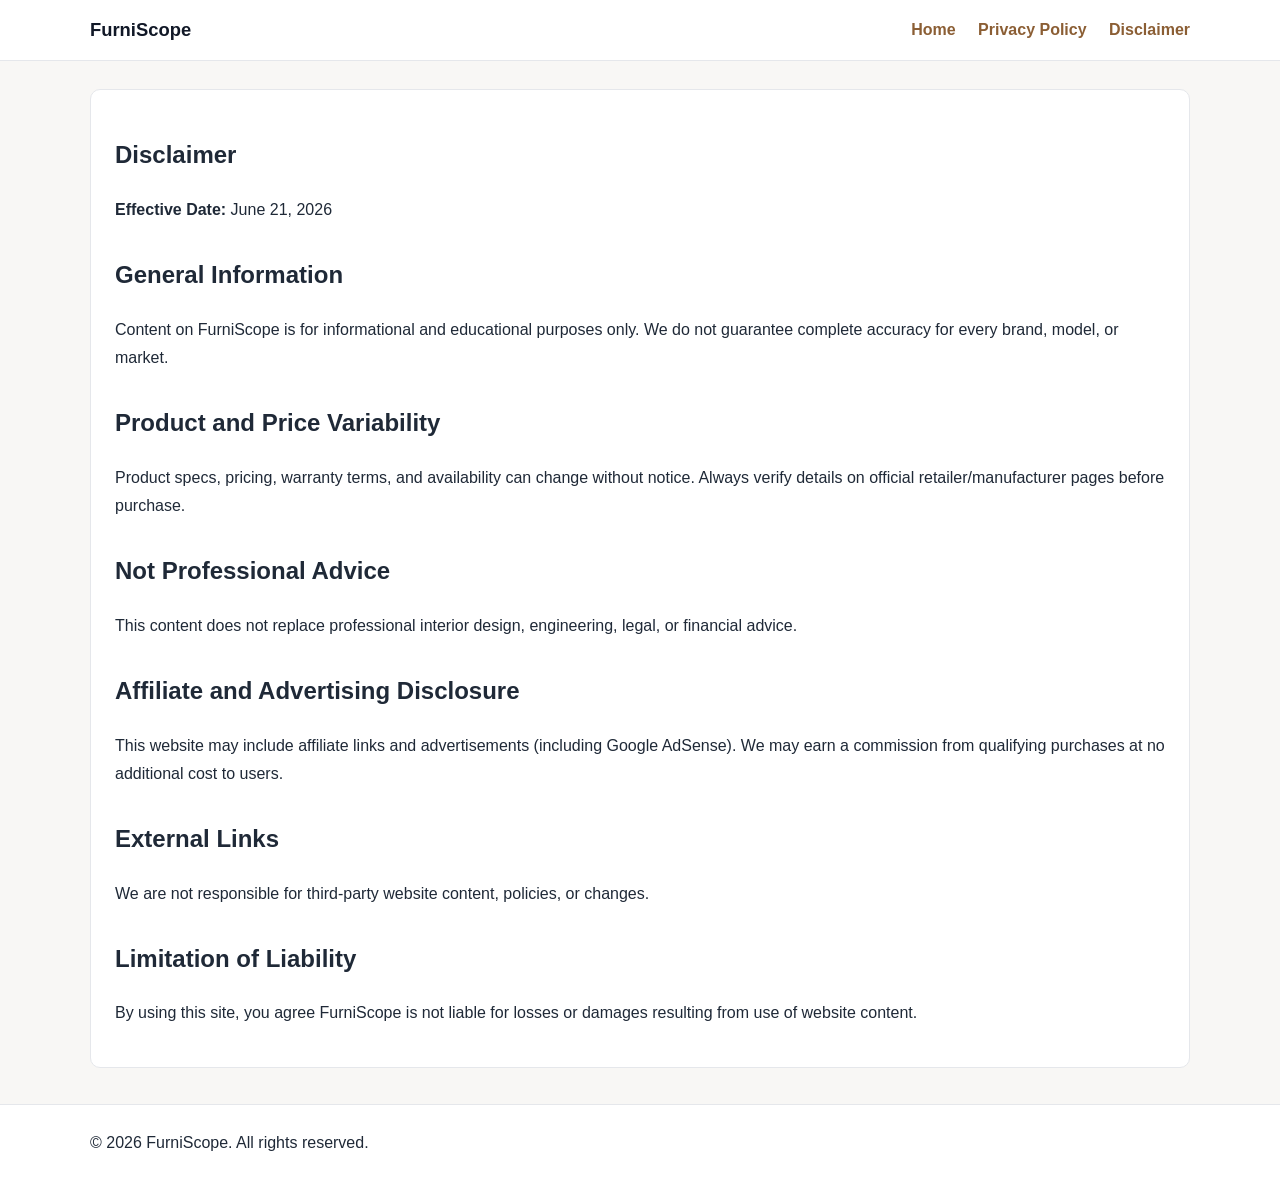
<file: public/disclaimer.html>
<!DOCTYPE html>
<html lang="en">
<head>
  <meta charset="UTF-8" />
  <meta name="viewport" content="width=device-width, initial-scale=1" />
  <title>Disclaimer | FurniScope</title>
  <meta name="description" content="Disclaimer for FurniScope." />
  <meta name="robots" content="index, follow" />
  <link rel="canonical" href="https://example.com/disclaimer.html" />
  <link rel="stylesheet" href="style.css" />
</head>
<body>
<header class="site-header">
  <div class="container nav-wrap">
    <a class="logo" href="index.html">FurniScope</a>
    <nav aria-label="Main Navigation">
      <a href="index.html">Home</a>
      <a href="privacy-policy.html">Privacy Policy</a>
      <a href="disclaimer.html">Disclaimer</a>
    </nav>
  </div>
</header>

<main class="container">
  <article class="page">
    <h1>Disclaimer</h1>
    <p><strong>Effective Date:</strong> June 21, 2026</p>

    <h2>General Information</h2>
    <p>
      Content on FurniScope is for informational and educational purposes only.
      We do not guarantee complete accuracy for every brand, model, or market.
    </p>

    <h2>Product and Price Variability</h2>
    <p>
      Product specs, pricing, warranty terms, and availability can change without notice.
      Always verify details on official retailer/manufacturer pages before purchase.
    </p>

    <h2>Not Professional Advice</h2>
    <p>
      This content does not replace professional interior design, engineering,
      legal, or financial advice.
    </p>

    <h2>Affiliate and Advertising Disclosure</h2>
    <p>
      This website may include affiliate links and advertisements (including Google AdSense).
      We may earn a commission from qualifying purchases at no additional cost to users.
    </p>

    <h2>External Links</h2>
    <p>We are not responsible for third-party website content, policies, or changes.</p>

    <h2>Limitation of Liability</h2>
    <p>
      By using this site, you agree FurniScope is not liable for losses or damages
      resulting from use of website content.
    </p>
  </article>
</main>

<footer class="site-footer">
  <div class="container">
    <p>© 2026 FurniScope. All rights reserved.</p>
  </div>
</footer>
</body>
</html>
</file>
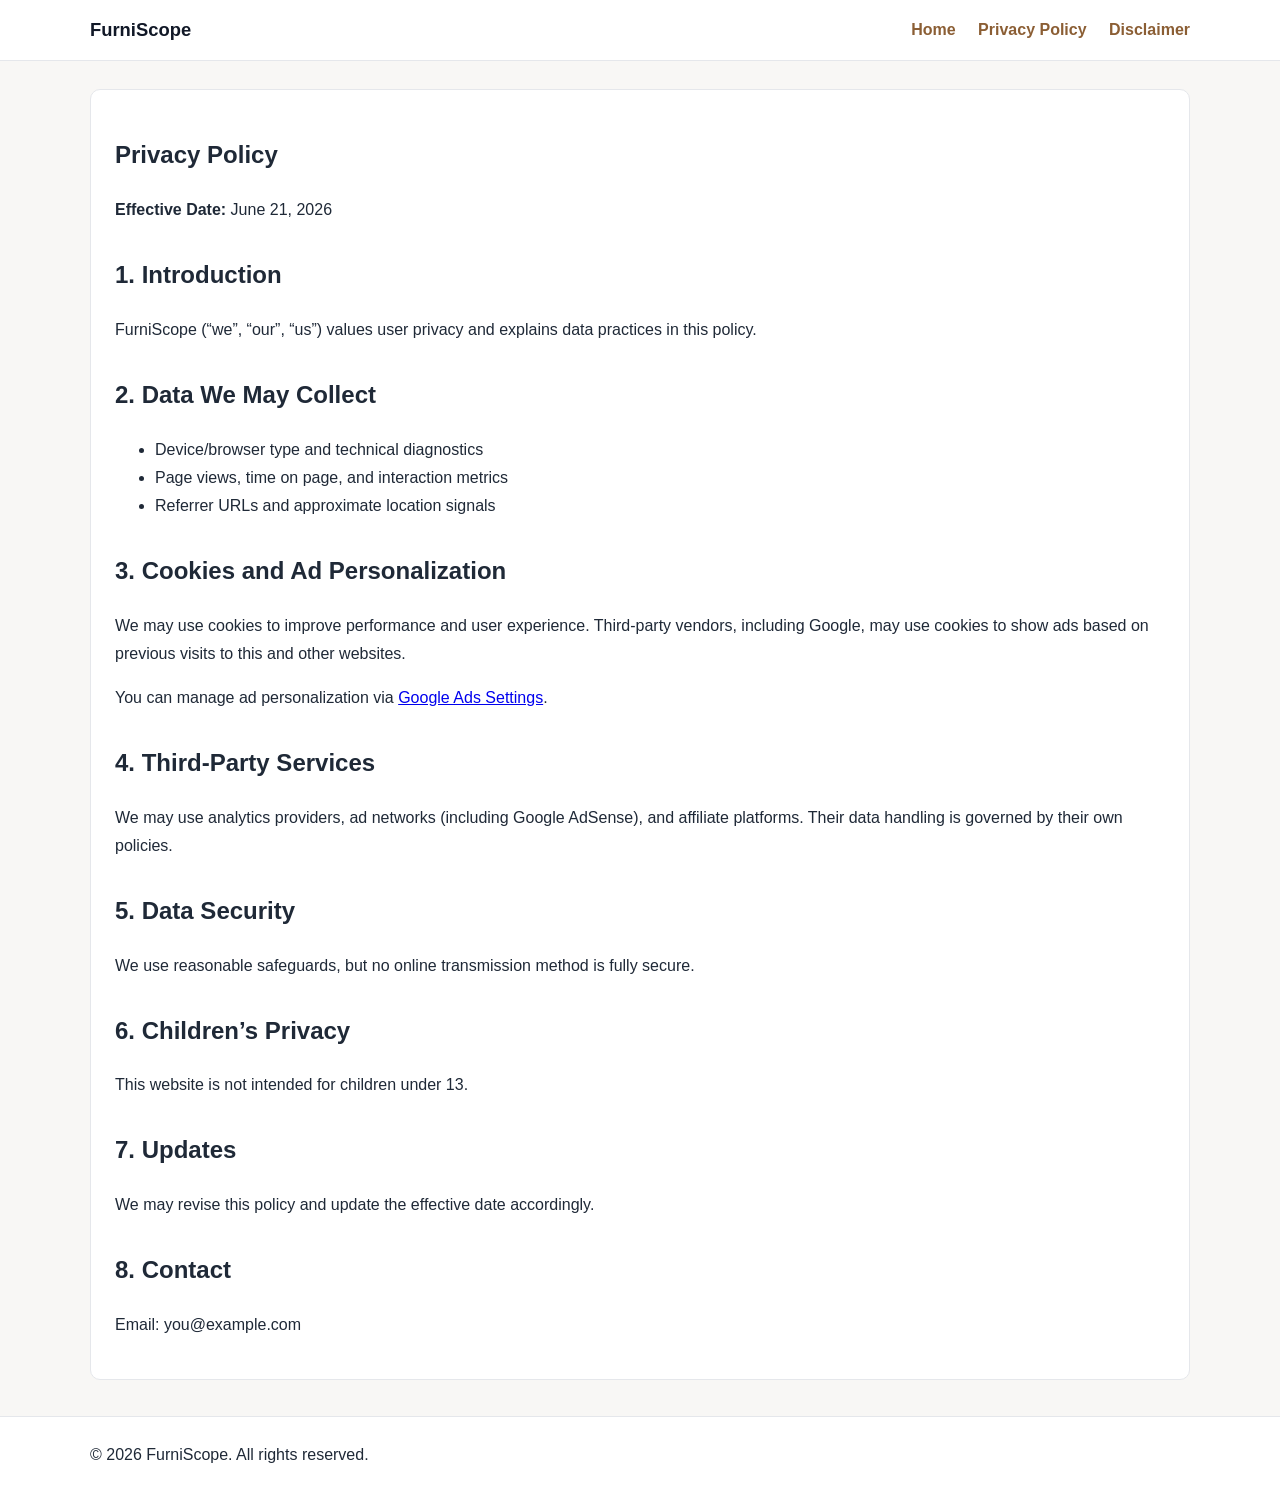
<file: public/privacy-policy.html>
<!DOCTYPE html>
<html lang="en">
<head>
  <meta charset="UTF-8" />
  <meta name="viewport" content="width=device-width, initial-scale=1" />
  <title>Privacy Policy | FurniScope</title>
  <meta name="description" content="Privacy Policy for FurniScope." />
  <meta name="robots" content="index, follow" />
  <link rel="canonical" href="https://example.com/privacy-policy.html" />
  <link rel="stylesheet" href="style.css" />
</head>
<body>
<header class="site-header">
  <div class="container nav-wrap">
    <a class="logo" href="index.html">FurniScope</a>
    <nav aria-label="Main Navigation">
      <a href="index.html">Home</a>
      <a href="privacy-policy.html">Privacy Policy</a>
      <a href="disclaimer.html">Disclaimer</a>
    </nav>
  </div>
</header>

<main class="container">
  <article class="page">
    <h1>Privacy Policy</h1>
    <p><strong>Effective Date:</strong> June 21, 2026</p>

    <h2>1. Introduction</h2>
    <p>FurniScope (“we”, “our”, “us”) values user privacy and explains data practices in this policy.</p>

    <h2>2. Data We May Collect</h2>
    <ul>
      <li>Device/browser type and technical diagnostics</li>
      <li>Page views, time on page, and interaction metrics</li>
      <li>Referrer URLs and approximate location signals</li>
    </ul>

    <h2>3. Cookies and Ad Personalization</h2>
    <p>
      We may use cookies to improve performance and user experience. Third-party vendors,
      including Google, may use cookies to show ads based on previous visits to this and other websites.
    </p>
    <p>
      You can manage ad personalization via
      <a href="https://www.google.com/settings/ads" target="_blank" rel="nofollow noopener">Google Ads Settings</a>.
    </p>

    <h2>4. Third-Party Services</h2>
    <p>
      We may use analytics providers, ad networks (including Google AdSense), and affiliate platforms.
      Their data handling is governed by their own policies.
    </p>

    <h2>5. Data Security</h2>
    <p>We use reasonable safeguards, but no online transmission method is fully secure.</p>

    <h2>6. Children’s Privacy</h2>
    <p>This website is not intended for children under 13.</p>

    <h2>7. Updates</h2>
    <p>We may revise this policy and update the effective date accordingly.</p>

    <h2>8. Contact</h2>
    <p>Email: you@example.com</p>
  </article>
</main>

<footer class="site-footer">
  <div class="container">
    <p>© 2026 FurniScope. All rights reserved.</p>
  </div>
</footer>
</body>
</html>
</file>
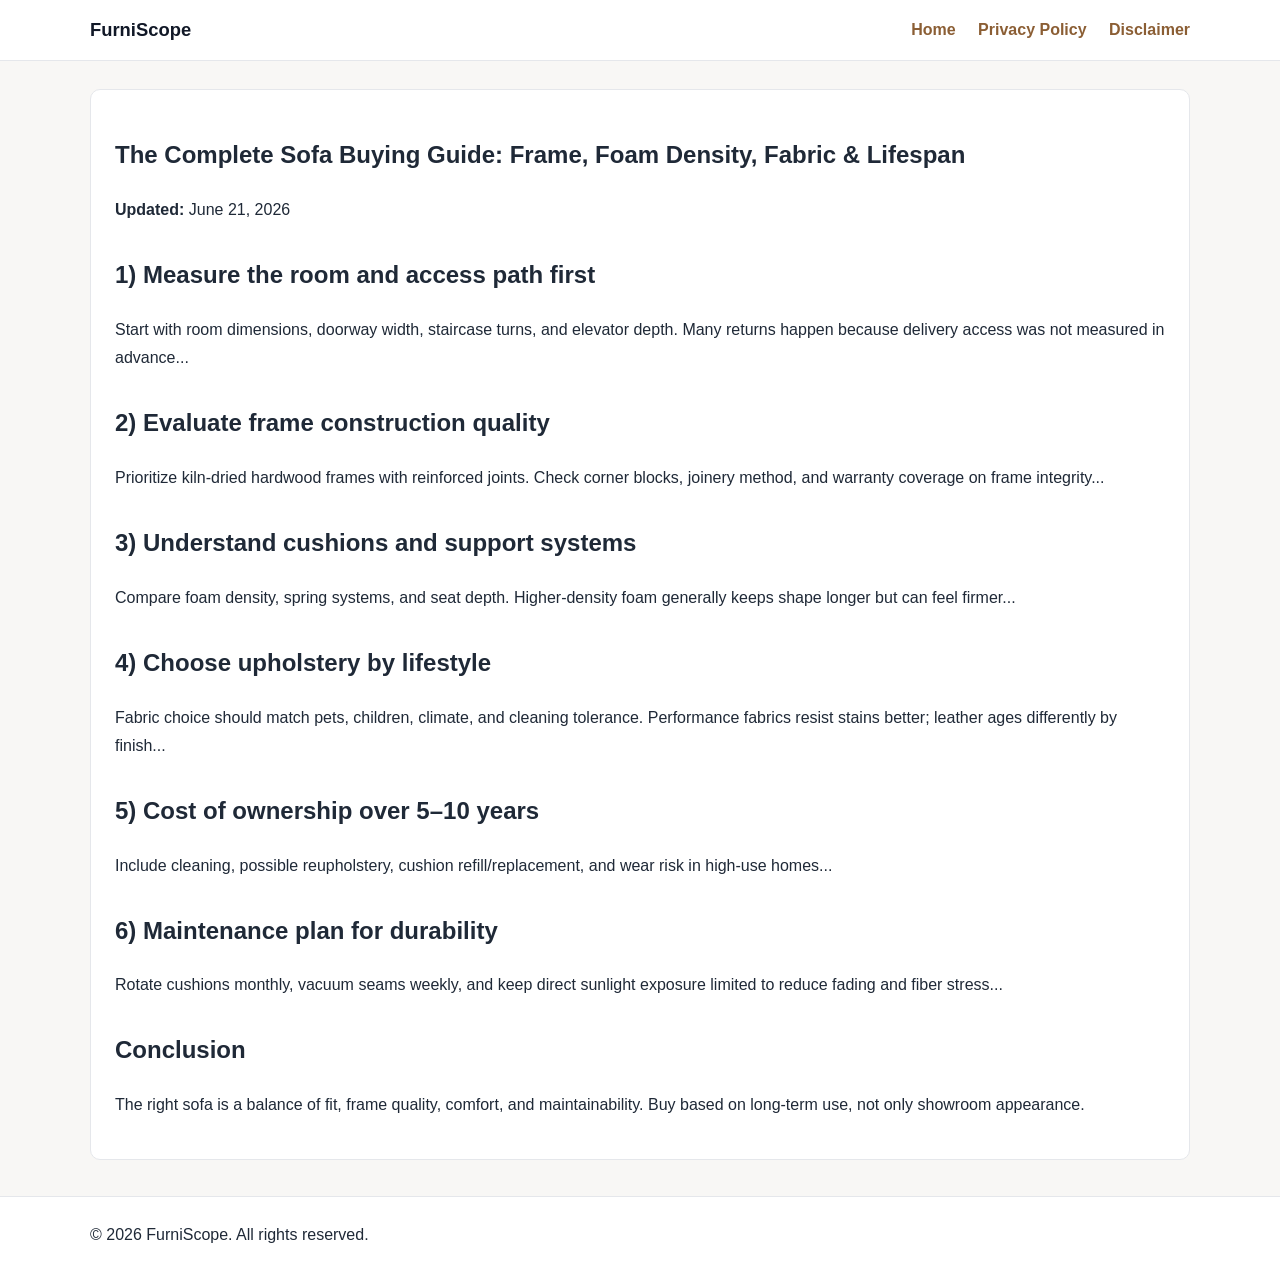
<file: public/articles/sofa-buying-guide.html>
<!DOCTYPE html>
<html lang="en">
<head>
  <meta charset="UTF-8" />
  <meta name="viewport" content="width=device-width, initial-scale=1" />
  <title>The Complete Sofa Buying Guide | FurniScope</title>
  <meta name="description" content="A long-form sofa buying guide covering frame quality, foam density, upholstery durability, dimensions, and maintenance strategy." />
  <meta name="robots" content="index, follow" />
  <link rel="canonical" href="https://example.com/articles/sofa-buying-guide.html" />
  <link rel="stylesheet" href="../style.css" />
</head>
<body>
<header class="site-header">
  <div class="container nav-wrap">
    <a class="logo" href="../index.html">FurniScope</a>
    <nav aria-label="Main Navigation">
      <a href="../index.html">Home</a>
      <a href="../privacy-policy.html">Privacy Policy</a>
      <a href="../disclaimer.html">Disclaimer</a>
    </nav>
  </div>
</header>

<main class="container">
  <article class="page">
    <h1>The Complete Sofa Buying Guide: Frame, Foam Density, Fabric & Lifespan</h1>
    <p><strong>Updated:</strong> June 21, 2026</p>

    <h2>1) Measure the room and access path first</h2>
    <p>
      Start with room dimensions, doorway width, staircase turns, and elevator depth.
      Many returns happen because delivery access was not measured in advance...
    </p>

    <h2>2) Evaluate frame construction quality</h2>
    <p>
      Prioritize kiln-dried hardwood frames with reinforced joints.
      Check corner blocks, joinery method, and warranty coverage on frame integrity...
    </p>

    <h2>3) Understand cushions and support systems</h2>
    <p>
      Compare foam density, spring systems, and seat depth.
      Higher-density foam generally keeps shape longer but can feel firmer...
    </p>

    <h2>4) Choose upholstery by lifestyle</h2>
    <p>
      Fabric choice should match pets, children, climate, and cleaning tolerance.
      Performance fabrics resist stains better; leather ages differently by finish...
    </p>

    <h2>5) Cost of ownership over 5–10 years</h2>
    <p>
      Include cleaning, possible reupholstery, cushion refill/replacement,
      and wear risk in high-use homes...
    </p>

    <h2>6) Maintenance plan for durability</h2>
    <p>
      Rotate cushions monthly, vacuum seams weekly, and keep direct sunlight exposure limited
      to reduce fading and fiber stress...
    </p>

    <h2>Conclusion</h2>
    <p>
      The right sofa is a balance of fit, frame quality, comfort, and maintainability.
      Buy based on long-term use, not only showroom appearance.
    </p>
  </article>
</main>

<footer class="site-footer">
  <div class="container">
    <p>© 2026 FurniScope. All rights reserved.</p>
  </div>
</footer>
</body>
</html>
</file>
<file: public/style.css>
:root{
  --bg:#f8f7f5;
  --surface:#ffffff;
  --text:#1f2937;
  --muted:#6b7280;
  --accent:#8b5e34;
  --border:#e5e7eb;
}
*{box-sizing:border-box}
html,body{margin:0;padding:0}
body{
  font-family:Arial, Helvetica, sans-serif;
  background:var(--bg);
  color:var(--text);
  line-height:1.75;
}
.container{
  width:min(1100px, 92%);
  margin:0 auto;
}
.site-header{
  background:#fff;
  border-bottom:1px solid var(--border);
}
.nav-wrap{
  display:flex;
  align-items:center;
  justify-content:space-between;
  padding:14px 0;
}
.logo{
  font-size:1.15rem;
  font-weight:700;
  color:#111827;
  text-decoration:none;
}
nav a{
  text-decoration:none;
  color:var(--accent);
  font-weight:600;
  margin-left:18px;
}
nav a:hover{text-decoration:underline}
.hero{
  padding:34px 0 10px;
}
.hero h1{
  margin:0 0 10px;
  line-height:1.2;
}
.hero p{
  margin:0;
  color:var(--muted);
}
h2{margin-top:30px}
.cards{
  display:grid;
  grid-template-columns:repeat(auto-fit,minmax(260px,1fr));
  gap:16px;
}
.card{
  background:var(--surface);
  border:1px solid var(--border);
  border-radius:10px;
  padding:16px;
}
.card h3{
  margin-top:0;
  line-height:1.35;
}
.card a{
  color:#111827;
  text-decoration:none;
}
.card a:hover{
  color:var(--accent);
  text-decoration:underline;
}
.info-box ul{
  background:var(--surface);
  border:1px solid var(--border);
  border-radius:10px;
  padding:16px 24px;
}
.page{
  margin-top:28px;
  background:var(--surface);
  border:1px solid var(--border);
  border-radius:10px;
  padding:24px;
}
.site-footer{
  margin-top:36px;
  border-top:1px solid var(--border);
  background:#fff;
}
.site-footer .container{padding:18px 0}
.site-footer p{margin:6px 0}
.site-footer a{
  color:var(--accent);
  text-decoration:none;
}
.site-footer a:hover{text-decoration:underline}
</file>
